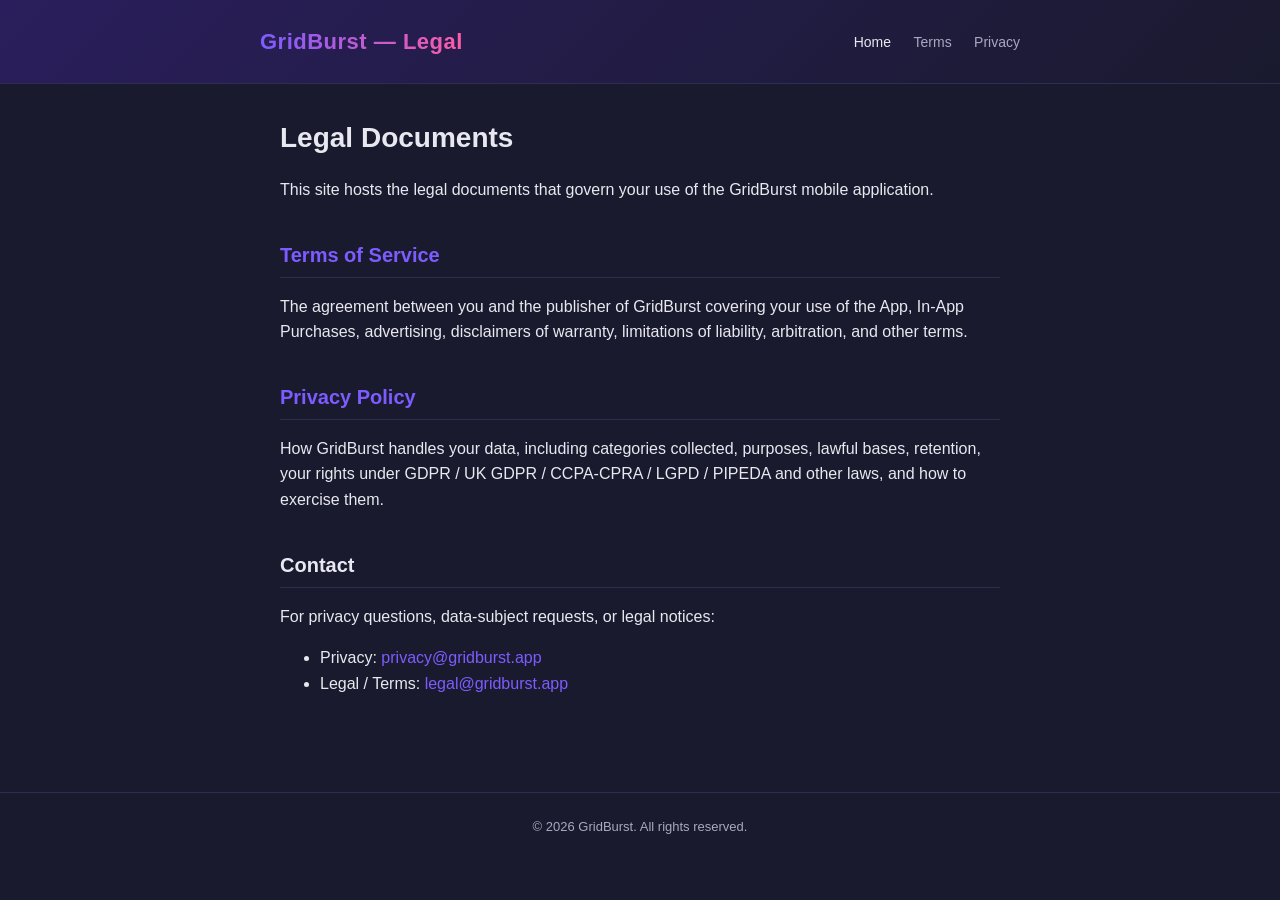
<file: index.html>
<!DOCTYPE html>
<html lang="en">
<head>
<meta charset="UTF-8">
<meta name="viewport" content="width=device-width, initial-scale=1">
<title>GridBurst — Legal</title>
<meta name="description" content="GridBurst Terms of Service and Privacy Policy.">
<link rel="stylesheet" href="style.css">
</head>
<body>
<header>
  <div class="inner">
    <h1>GridBurst — Legal</h1>
    <nav>
      <a href="index.html" class="active">Home</a>
      <a href="terms.html">Terms</a>
      <a href="privacy.html">Privacy</a>
    </nav>
  </div>
</header>
<main>
  <h1>Legal Documents</h1>
  <p>This site hosts the legal documents that govern your use of the GridBurst mobile application.</p>
  <h2><a href="terms.html">Terms of Service</a></h2>
  <p>The agreement between you and the publisher of GridBurst covering your use of the App, In-App Purchases, advertising, disclaimers of warranty, limitations of liability, arbitration, and other terms.</p>
  <h2><a href="privacy.html">Privacy Policy</a></h2>
  <p>How GridBurst handles your data, including categories collected, purposes, lawful bases, retention, your rights under GDPR / UK GDPR / CCPA-CPRA / LGPD / PIPEDA and other laws, and how to exercise them.</p>
  <h2>Contact</h2>
  <p>For privacy questions, data-subject requests, or legal notices:</p>
  <ul>
    <li>Privacy: <a href="mailto:privacy@gridburst.app">privacy@gridburst.app</a></li>
    <li>Legal / Terms: <a href="mailto:legal@gridburst.app">legal@gridburst.app</a></li>
  </ul>
</main>
<footer>
  &copy; <span id="y"></span> GridBurst. All rights reserved.
  <script>document.getElementById('y').textContent = new Date().getFullYear();</script>
</footer>
</body>
</html>
</file>
<file: style.css>
:root {
  --bg: #1a1a2e;
  --bg-elev: #232342;
  --fg: #e8e8f0;
  --fg-dim: #a8a8c0;
  --accent: #7c5cff;
  --accent-2: #ff5ca8;
  --border: #2e2e52;
  --code-bg: #12122a;
  --max-w: 760px;
}

* { box-sizing: border-box; }

html, body {
  margin: 0;
  padding: 0;
  background: var(--bg);
  color: var(--fg);
  font-family: -apple-system, BlinkMacSystemFont, "Segoe UI", Roboto, "Helvetica Neue", Arial, sans-serif;
  font-size: 16px;
  line-height: 1.6;
  -webkit-font-smoothing: antialiased;
}

header {
  background: linear-gradient(135deg, #2a1e5c 0%, #1a1a2e 100%);
  border-bottom: 1px solid var(--border);
  padding: 24px 20px;
}

header .inner {
  max-width: var(--max-w);
  margin: 0 auto;
  display: flex;
  align-items: center;
  justify-content: space-between;
  gap: 16px;
  flex-wrap: wrap;
}

header h1 {
  margin: 0;
  font-size: 22px;
  letter-spacing: 0.5px;
  background: linear-gradient(90deg, var(--accent), var(--accent-2));
  -webkit-background-clip: text;
  background-clip: text;
  color: transparent;
}

nav a {
  color: var(--fg-dim);
  text-decoration: none;
  margin-left: 18px;
  font-size: 14px;
  font-weight: 500;
}

nav a:hover, nav a.active {
  color: var(--fg);
}

main {
  max-width: var(--max-w);
  margin: 0 auto;
  padding: 32px 20px 80px;
}

main h1 {
  font-size: 28px;
  margin-top: 0;
  margin-bottom: 8px;
}

main h2 {
  font-size: 20px;
  margin-top: 36px;
  margin-bottom: 12px;
  padding-bottom: 6px;
  border-bottom: 1px solid var(--border);
}

main h3 {
  font-size: 17px;
  margin-top: 24px;
  margin-bottom: 8px;
  color: var(--fg-dim);
}

main p, main li {
  color: var(--fg);
}

main strong { color: #fff; }

main a {
  color: var(--accent);
  text-decoration: none;
  word-break: break-word;
}

main a:hover { text-decoration: underline; }

main code {
  background: var(--code-bg);
  padding: 2px 6px;
  border-radius: 4px;
  font-size: 14px;
}

main pre {
  background: var(--code-bg);
  padding: 12px;
  border-radius: 6px;
  overflow-x: auto;
}

main hr {
  border: none;
  border-top: 1px solid var(--border);
  margin: 32px 0;
}

main blockquote {
  border-left: 3px solid var(--accent);
  margin: 16px 0;
  padding: 4px 16px;
  color: var(--fg-dim);
  background: rgba(124, 92, 255, 0.05);
}

main table {
  border-collapse: collapse;
  width: 100%;
  margin: 16px 0;
  font-size: 14px;
}

main th, main td {
  border: 1px solid var(--border);
  padding: 8px 12px;
  text-align: left;
  vertical-align: top;
}

main th {
  background: var(--bg-elev);
  color: #fff;
}

footer {
  text-align: center;
  padding: 24px 20px 40px;
  color: var(--fg-dim);
  font-size: 13px;
  border-top: 1px solid var(--border);
}

footer a { color: var(--fg-dim); }

.loading { color: var(--fg-dim); font-style: italic; }
</file>
